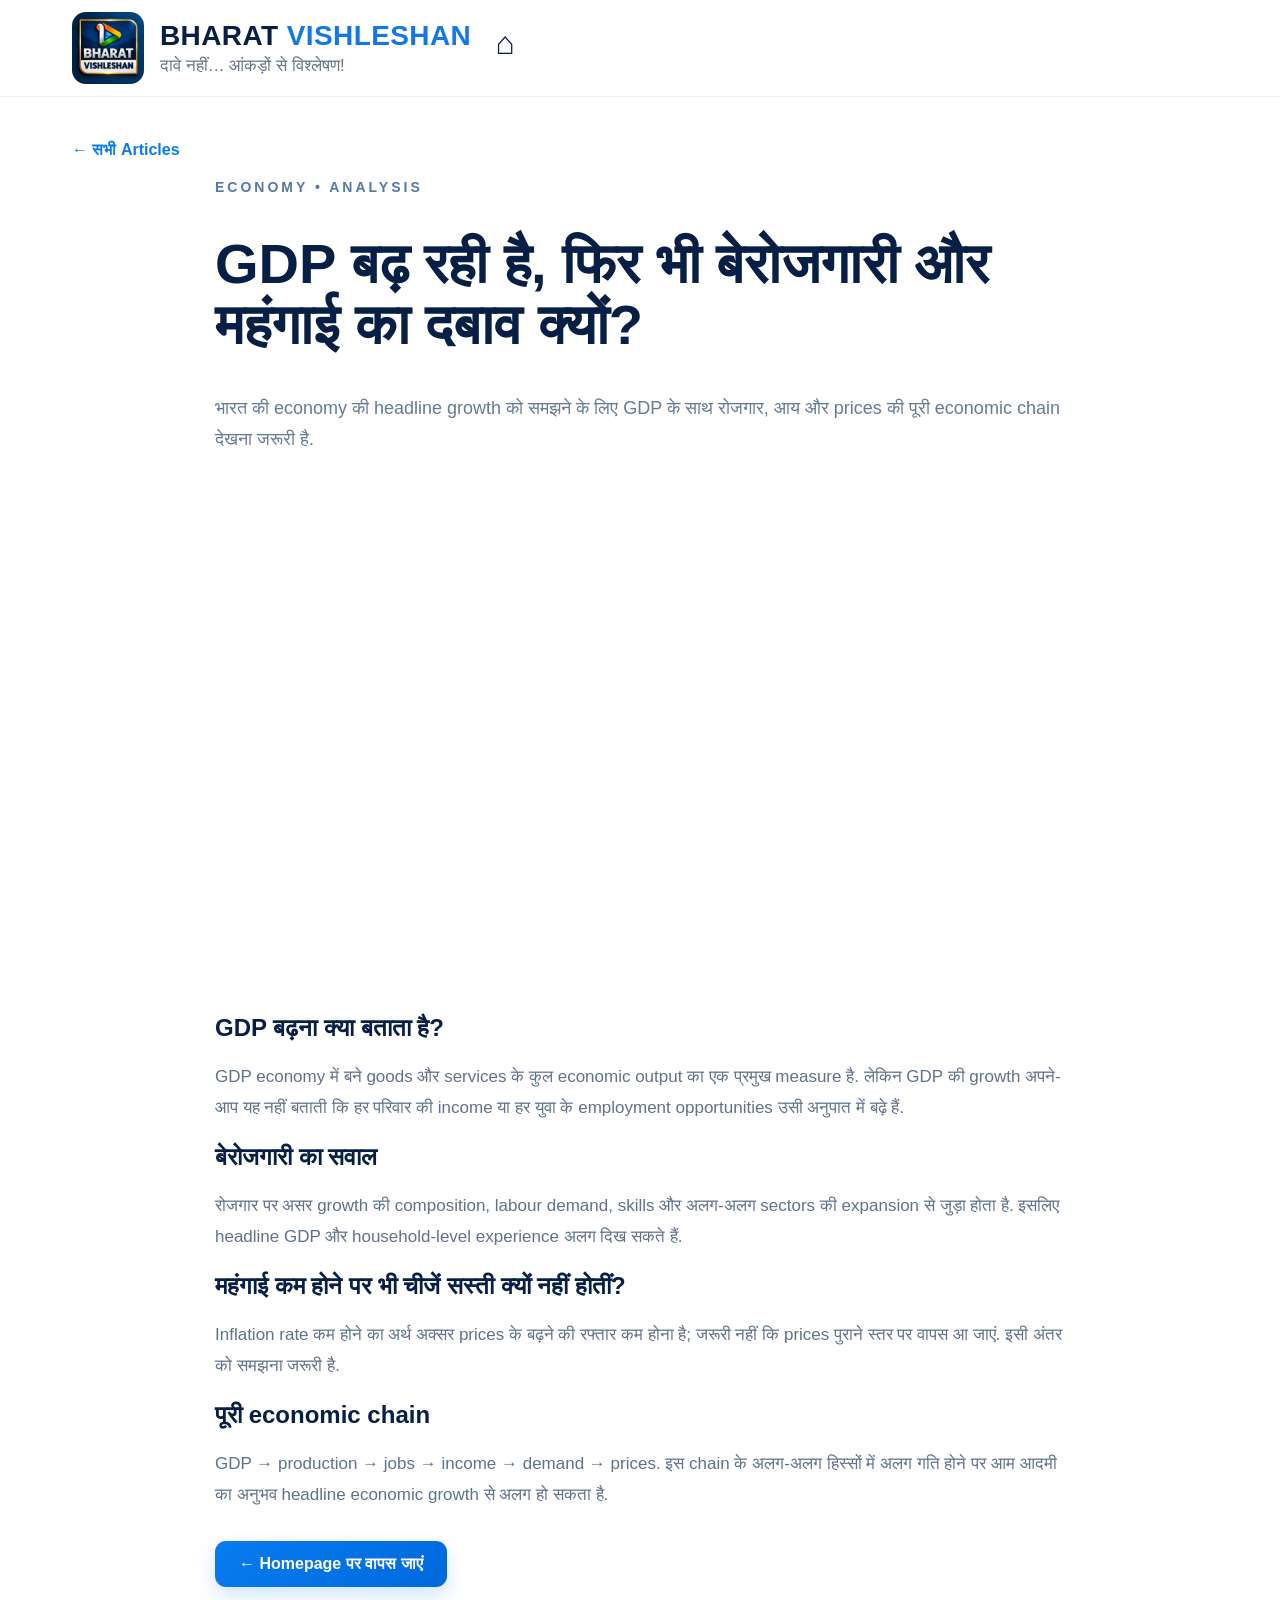
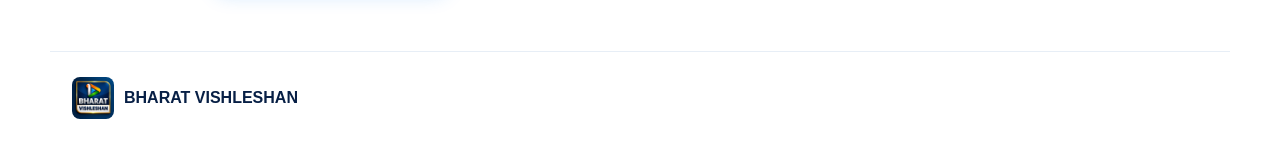
<file: articles/gdp-unemployment-inflation.html>
<!doctype html><html lang="hi"><head><meta charset="utf-8"><meta name="viewport" content="width=device-width,initial-scale=1"><title>GDP बढ़ रही है, फिर भी बेरोजगारी और महंगाई का दबाव क्यों? | BHARAT VISHLESHAN</title><meta name="description" content="GDP growth, unemployment और inflation के बीच connection को समझने वाला BHARAT VISHLESHAN analysis."><link rel="stylesheet" href="../style.css"></head><body>
<header class="site-header"><div class="header-inner"><a class="brand" href="../index.html"><img src="../logo.png" alt="BHARAT VISHLESHAN"><div class="brand-copy"><strong>BHARAT <span>VISHLESHAN</span></strong><small>दावे नहीं… आंकड़ों से विश्लेषण!</small></div></a><div class="header-actions"><a class="icon-btn" href="../index.html">⌂</a></div></div></header>
<main class="section"><a href="index.html" style="color:#087cf0;font-weight:800">← सभी Articles</a><div style="max-width:850px;margin:20px auto"><div class="eyebrow">ECONOMY • ANALYSIS</div><h1 style="font-size:clamp(34px,6vw,56px);line-height:1.1;color:#071f45">GDP बढ़ रही है, फिर भी बेरोजगारी और महंगाई का दबाव क्यों?</h1><p style="color:#667a95;font-size:18px;line-height:1.7">भारत की economy की headline growth को समझने के लिए GDP के साथ रोजगार, आय और prices की पूरी economic chain देखना जरूरी है.</p><div style="border-radius:14px;overflow:hidden;margin:28px 0"><iframe width="100%" height="500" src="https://www.youtube-nocookie.com/embed/DchLDgko5l4" title="BHARAT VISHLESHAN Analysis" frameborder="0" allowfullscreen></iframe></div><h2 style="color:#071f45">GDP बढ़ना क्या बताता है?</h2><p style="color:#5f728c;line-height:1.8;font-size:17px">GDP economy में बने goods और services के कुल economic output का एक प्रमुख measure है. लेकिन GDP की growth अपने-आप यह नहीं बताती कि हर परिवार की income या हर युवा के employment opportunities उसी अनुपात में बढ़े हैं.</p><h2 style="color:#071f45">बेरोजगारी का सवाल</h2><p style="color:#5f728c;line-height:1.8;font-size:17px">रोजगार पर असर growth की composition, labour demand, skills और अलग-अलग sectors की expansion से जुड़ा होता है. इसलिए headline GDP और household-level experience अलग दिख सकते हैं.</p><h2 style="color:#071f45">महंगाई कम होने पर भी चीजें सस्ती क्यों नहीं होतीं?</h2><p style="color:#5f728c;line-height:1.8;font-size:17px">Inflation rate कम होने का अर्थ अक्सर prices के बढ़ने की रफ्तार कम होना है; जरूरी नहीं कि prices पुराने स्तर पर वापस आ जाएं. इसी अंतर को समझना जरूरी है.</p><h2 style="color:#071f45">पूरी economic chain</h2><p style="color:#5f728c;line-height:1.8;font-size:17px">GDP → production → jobs → income → demand → prices. इस chain के अलग-अलग हिस्सों में अलग गति होने पर आम आदमी का अनुभव headline economic growth से अलग हो सकता है.</p><p style="margin-top:30px"><a class="primary-btn" href="../index.html">← Homepage पर वापस जाएं</a></p></div></main><footer><div class="footer-brand"><img src="../logo.png" alt=""><strong>BHARAT VISHLESHAN</strong></div></footer></body></html>
</file>
<file: style.css>
*{box-sizing:border-box}
:root{--navy:#071f45;--blue:#087cf0;--blue2:#0068df;--text:#10274d;--muted:#62728c;--line:#dfeaf7;--bg:#fff;--soft:#f6faff}
html{scroll-behavior:smooth}
body{margin:0;background:#fff;color:var(--text);font-family:Arial,"Noto Sans Devanagari","Noto Sans",sans-serif}
a{text-decoration:none;color:inherit}
.site-header{position:sticky;top:0;z-index:50;background:rgba(255,255,255,.96);backdrop-filter:blur(12px);border-bottom:1px solid #e9eff7}
.header-inner{max-width:1180px;margin:auto;min-height:94px;padding:12px 22px;display:flex;align-items:center;gap:24px}
.brand{display:flex;align-items:center;gap:16px;min-width:360px}
.brand img{width:72px;height:72px;object-fit:cover;border-radius:14px}
.brand-copy strong{display:block;font-size:28px;letter-spacing:.4px;color:var(--navy)}
.brand-copy strong span{color:#1477e8}
.brand-copy small{display:block;color:#65748b;font-size:17px;margin-top:4px}
.desktop-nav{display:flex;gap:24px;margin-left:auto}
.desktop-nav a{font-weight:700;color:#526681;font-size:15px}
.desktop-nav a:hover{color:var(--blue)}
.header-actions{display:flex;gap:8px}
.icon-btn{border:0;background:transparent;font-size:32px;color:var(--navy);cursor:pointer;width:42px;height:46px}
.menu-btn{font-size:30px}
.mobile-menu{display:none;max-width:1180px;margin:auto;padding:0 22px 16px}
.mobile-menu a{display:block;padding:13px 0;border-top:1px solid #edf2f8;font-weight:700}
.hero{background:linear-gradient(100deg,#fff 0%,#fff 46%,#eef7ff 100%);border-bottom:1px solid #edf4fb}
.hero-inner{max-width:1180px;margin:auto;min-height:430px;padding:54px 22px 32px;display:grid;grid-template-columns:1fr 1fr;align-items:center}
.hero-copy{position:relative;z-index:2}
.eyebrow{font-size:14px;letter-spacing:3px;color:#527aa9;font-weight:800;margin-bottom:10px}
.hero h1{font-size:58px;line-height:1.05;letter-spacing:-1.5px;margin:0 0 18px;color:var(--navy)}
.hero h1 span{color:#087cf0}
.hero p{max-width:570px;color:#68788f;font-size:20px;line-height:1.55;margin:0 0 22px}
.hero-buttons{display:flex;gap:16px;flex-wrap:wrap}
.primary-btn,.secondary-btn{display:inline-flex;align-items:center;justify-content:center;gap:10px;border-radius:11px;padding:14px 24px;font-weight:800;font-size:16px}
.primary-btn{background:linear-gradient(135deg,#087cf0,#0069dc);color:#fff;box-shadow:0 8px 20px rgba(8,124,240,.2)}
.secondary-btn{background:#fff;border:1px solid #c9ddf4;color:var(--navy)}
.secondary-btn b{color:#087cf0;font-size:20px}.play{font-size:13px}.yt{color:#f21f26;background:#fff;border-radius:6px;padding:2px 6px}
.chips{display:flex;gap:12px;flex-wrap:wrap;margin-top:20px}
.chips span{background:#edf6ff;border:1px solid #e0edfb;border-radius:999px;padding:8px 15px;color:#1871ce;font-size:14px;font-weight:700}
.hero-art{height:370px;display:flex;align-items:center;justify-content:center}
.hero-art img{width:100%;height:100%;object-fit:cover;object-position:center;border-radius:22px;mix-blend-mode:multiply}
.section{max-width:1180px;margin:auto;padding:44px 22px}
.section-heading{display:flex;align-items:flex-end;justify-content:space-between;gap:20px;margin-bottom:22px}
.section-heading h2{font-size:36px;margin:0;color:var(--navy);letter-spacing:-.8px}
.section-heading>a{color:#087cf0;font-weight:800;white-space:nowrap}
.category-grid{display:grid;grid-template-columns:repeat(3,1fr);gap:16px}
.cat-card{min-height:132px;border:1px solid var(--line);border-radius:12px;padding:18px 20px;position:relative;transition:.2s}
.cat-card:hover{transform:translateY(-3px);box-shadow:0 12px 28px rgba(16,39,77,.08)}
.cat-icon{width:44px;height:44px;display:grid;place-items:center;border-radius:12px;font-size:22px;font-weight:900;margin-bottom:10px}
.cat-card strong{display:block;font-size:20px;color:var(--navy)}
.cat-card p{margin:4px 35px 0 0;color:#68809f;font-size:14px;line-height:1.35}
.cat-card>b{position:absolute;right:18px;bottom:18px;color:#1676dc;font-size:24px}
.cat-blue{background:#f6fbff}.cat-blue .cat-icon{background:#d8edff;color:#087cf0}
.cat-green{background:#f7fcf7}.cat-green .cat-icon{background:#dff6df;color:#188c3c}
.cat-red{background:#fff8f8}.cat-red .cat-icon{background:#ffe0e0;color:#e21f2f}
.cat-purple{background:#faf8ff}.cat-purple .cat-icon{background:#e8dcff;color:#6a2be8}
.cat-orange{background:#fffaf3}.cat-orange .cat-icon{background:#ffe8c4;color:#d97706}
.cat-cyan{background:#f4fdff}.cat-cyan .cat-icon{background:#d9f6fb;color:#0087a5}
.analysis-section{padding-top:28px}
.featured{display:grid;grid-template-columns:1fr 1.3fr;border:1px solid #d9e8f8;border-radius:14px;overflow:hidden;background:#f8fbff}
.featured-thumb{position:relative;min-height:270px;background:#dfefff}
.featured-thumb img{width:100%;height:100%;object-fit:cover;display:block}
.duration{position:absolute;right:10px;bottom:10px;background:rgba(0,0,0,.8);color:#fff;border-radius:6px;padding:4px 7px;font-size:12px;font-weight:700}
.featured-copy{padding:25px 28px;display:flex;flex-direction:column;align-items:flex-start}
.mini-label{background:#e9f4ff;color:#0874de;padding:5px 9px;border-radius:6px;font-size:12px;font-weight:800}
.featured-copy h3{font-size:28px;line-height:1.2;margin:12px 0;color:var(--navy)}
.meta{font-size:14px;color:#6680a0}.meta span{color:#087cf0}
.featured-copy p{color:#647993;line-height:1.55;margin:14px 0 18px}
.primary-btn.small{padding:11px 18px;margin-top:auto;font-size:14px}
.video-grid{display:grid;grid-template-columns:repeat(3,1fr);gap:18px}
.video-card{border:1px solid #e0e9f4;border-radius:12px;overflow:hidden;background:#fff;transition:.2s}
.video-card:hover{transform:translateY(-3px);box-shadow:0 12px 25px rgba(16,39,77,.08)}
.thumb{height:170px;position:relative;background:#dceeff;overflow:hidden}
.thumb img{width:100%;height:100%;object-fit:cover}
.video-card h3{font-size:17px;line-height:1.3;margin:12px 13px 6px;color:var(--navy)}
.video-card p{font-size:13px;color:#68809e;margin:0 13px 15px}
.placeholder{display:grid;place-items:center;color:#fff;font-size:26px;text-align:center;font-weight:700;line-height:1.15}
.placeholder i{position:absolute;right:12px;bottom:10px;background:#f11d26;border-radius:6px;padding:5px 8px;font-style:normal;font-size:12px}
.thumb-rbi{background:linear-gradient(135deg,#061c48,#1174dc,#f2b230)}
.thumb-market{background:linear-gradient(135deg,#071b40,#083e91,#d38c22)}
.placeholder span{padding:10px;text-shadow:0 2px 4px rgba(0,0,0,.35)}
.subscribe-strip{max-width:1180px;margin:4px auto 44px;padding:15px 22px;background:#eaf5ff;border-radius:12px;display:flex;align-items:center;gap:16px}
.yt-big{width:44px;height:32px;border-radius:9px;background:#ff151d;color:#fff;display:grid;place-items:center;font-size:18px}
.subscribe-strip strong{display:block;font-size:16px}.subscribe-strip small{display:block;color:#6c819b;margin-top:3px}
.subscribe-strip>a{margin-left:auto;background:#ff1e2b;color:#fff;border-radius:10px;padding:12px 22px;font-weight:800}
.about{border-top:1px solid #edf2f8;text-align:center;max-width:900px}
.about h2{font-size:36px;margin:0 0 10px}.about p{color:#657a95;line-height:1.7}
footer{border-top:1px solid #e7eef6;padding:25px 22px;max-width:1180px;margin:auto;display:flex;align-items:center;gap:24px;flex-wrap:wrap}
.footer-brand{display:flex;align-items:center;gap:10px;margin-right:auto}.footer-brand img{width:42px;height:42px;border-radius:8px}.footer-brand strong{color:var(--navy)}
.footer-links{display:flex;gap:18px;color:#55708f;font-weight:700;font-size:14px}
footer small{width:100%;color:#8a99ab}
.search-box{position:fixed;right:22px;top:82px;z-index:100;width:min(420px,calc(100vw - 44px));background:#fff;border:1px solid #d9e5f2;box-shadow:0 18px 50px rgba(5,28,66,.16);border-radius:14px;padding:12px}
.search-box input{width:calc(100% - 42px);border:0;outline:0;font-size:16px;padding:10px}.search-box button{float:right;border:0;background:#edf4fb;border-radius:8px;font-size:20px}.search-box div{clear:both;padding:10px;color:#72849b;font-size:13px}
@media(max-width:900px){.desktop-nav{display:none}.brand{min-width:0}.header-inner{min-height:82px}.brand img{width:60px;height:60px}.brand-copy strong{font-size:22px}.brand-copy small{font-size:13px}.hero-inner{grid-template-columns:1fr;padding-top:35px}.hero h1{font-size:47px}.hero-art{height:260px}.category-grid{grid-template-columns:repeat(2,1fr)}.featured{grid-template-columns:1fr}.featured-thumb{min-height:230px}.video-grid{grid-template-columns:1fr 1fr}}
@media(max-width:600px){.header-inner{padding:10px 14px}.brand{gap:10px}.brand img{width:52px;height:52px;border-radius:11px}.brand-copy strong{font-size:18px}.brand-copy small{font-size:11px}.icon-btn{font-size:28px;width:36px}.hero-inner{padding:30px 16px 24px}.hero h1{font-size:40px;letter-spacing:-1px}.hero p{font-size:16px}.hero-art{height:205px;margin-top:4px}.hero-buttons{gap:10px}.primary-btn,.secondary-btn{padding:12px 15px;font-size:14px}.chips{gap:7px}.chips span{font-size:12px;padding:7px 10px}.section{padding:32px 16px}.section-heading h2{font-size:30px}.eyebrow{font-size:11px;letter-spacing:2.2px}.category-grid,.video-grid{grid-template-columns:1fr}.cat-card{min-height:120px}.featured-copy{padding:20px}.featured-copy h3{font-size:24px}.thumb{height:190px}.subscribe-strip{margin:0 16px 32px;padding:14px;align-items:flex-start;flex-wrap:wrap}.subscribe-strip>a{margin-left:60px}.footer-links{width:100%;flex-wrap:wrap}}
</file>
